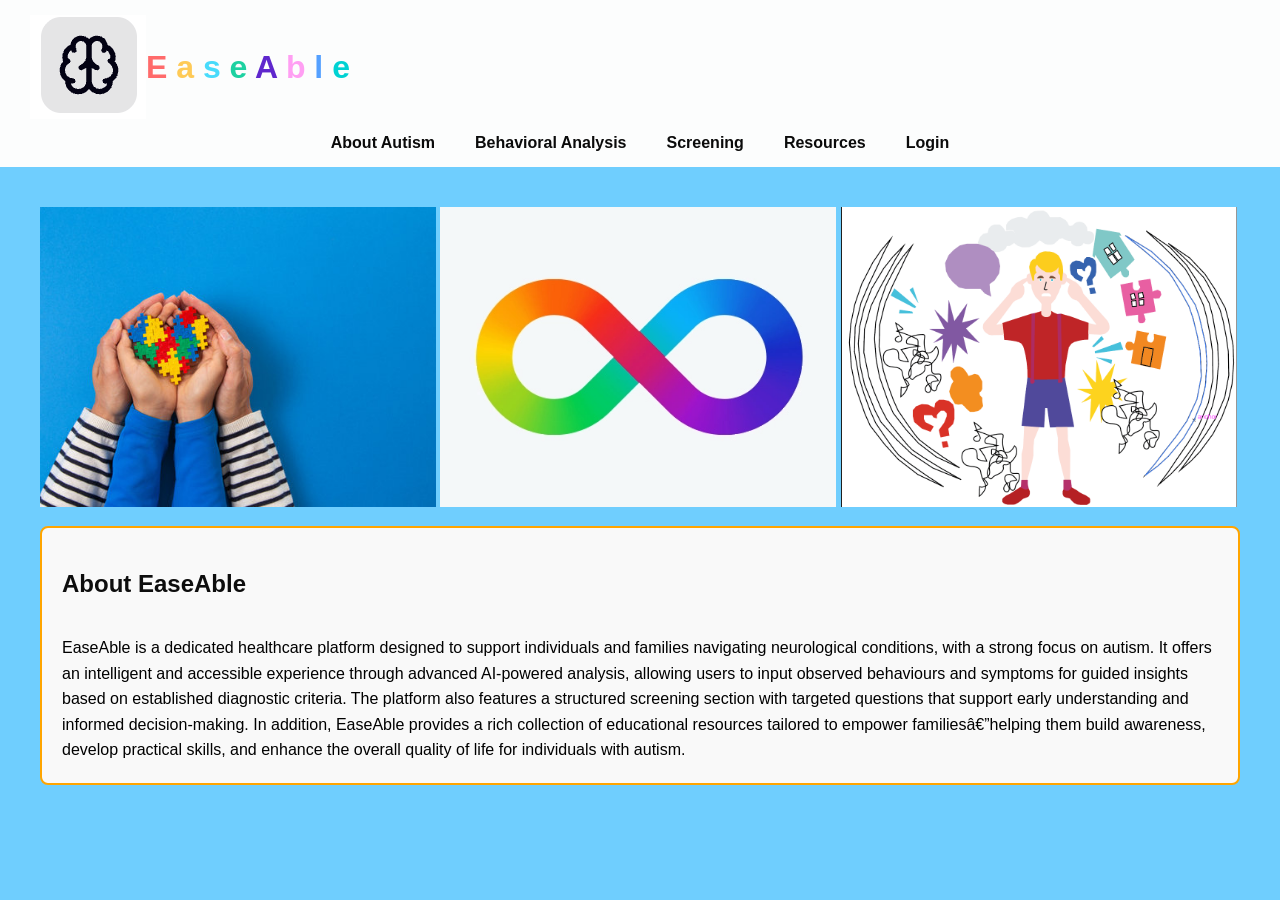
<file: index.html>
<!DOCTYPE html>
<html lang="en">
   <head>
    <meta charset="UFT-8">
    
    <meta http-equiv="X-UA-Compatible" content="IE=edge">
    <meta name="viewport" content="width=device-width, 
    initial-scale=1.0"> 
    <title>EaseAble</title> 
    <link rel="stylesheet" href="style.css"> 
   </head>
<body>
    <header class="header">
     <div class="logo-title">
        <img src="Logo.png" alt="Logo" class="Logo"> 
        <h1 class="logo-text">
    <span>E</span>
    <span>a</span>
    <span>s</span>
    <span>e</span>
    <span>A</span>
    <span>b</span>
    <span>l</span>
    <span>e</span> 
    <!-- Allows each letter to be modified alone-->
</h1>
 </div>
 <nav class="navbar">  <!-- Navbar responsible for the navigation fot the website -->
    <a onclick="showSection ('about')">About Autism</a>
    <a onclick="showSection ('behavior')">Behavioral Analysis</a>
    <a onclick="showSection ('screening')">Screening</a>
    <a onclick="showSection ('resources')">Resources</a>
    <a href="./login.html">Login</a>  <!-- naviagtes to the login page  -->

    <!-- this is my comment -->
</nav>
    </header>
    <Main class="content">
        <section id="about" class="section" style="display: block;">
            <div class="about-images"></div>
            <img src="./autism pic 2.jpeg" alt="Autism illustration" class="about-img">
             <img src="./Autism symbol .webp" alt="Autism illustration" class="about-img">
            <img src="./Screenshot 2026-04-22 at 14.51.48.png" alt="Autism illustration" class="about-img">
            </div>
            <div class="page-box">
            <h2>About EaseAble</h2>
            <P>
                 EaseAble is a dedicated healthcare platform designed to support individuals and families navigating neurological conditions,
                  with a strong focus on autism. It offers an intelligent and accessible experience through advanced AI-powered analysis, 
                  allowing users to input observed behaviours and symptoms for guided insights based on established diagnostic criteria. 
                  The platform also features a structured screening section with targeted questions that support early understanding and informed decision-making.
                   In addition, EaseAble provides a rich collection of educational resources tailored to empower families—helping them build awareness,
                    develop practical skills, and enhance the overall quality of life for individuals with autism.
            </P>
        </div>
        </section>
        <section id="behavior" class="section">
            <h2>Behavioral Analysis</h2>
            <div class="page-box">
                <h3>Describe Observed Behaviors</h3>
                <p>We are here to help you !</p>
                <p>Our Ai system is ready and waiting</p>
                <p>By Highlighting the symptoms or behavioral patterns displayed by the individual 
                    and submitting this description to an advanced model of artficial intelligent systems,
                the data can then be evaulated based on a diagnostic criteria embedded in the system extracted from trusted sources.
            This results with providing the user with an approximate diagnosis.</p>
                <p>Please describe any behaviors or symptoms you have noticed:</p>
            
                <textarea 
                    class="input-box" 
                    placeholder="e.g. avoids eye contact, repetitive movements, delayed speech..."
                ></textarea> <!-- where the user will type the symptoms and behavioral activities -->
             <button class="submit-btn">Submit</button> <!-- Where the user will submit the input -->
        </div>
         </section>
         <section id="screening" class="section">
            <h2>Screening</h2>
            <div class="page-box">
                <h3>Screening questions</h3> <!-- Where the user will get a list of questions  -->
                <p> Below you can find questions that have been gathered from several trusted sources and we have specially curated a set of questions that ensures it covers all aspects of Autism</p>
            <p>Please answer the following:</p>
            <ol>
                <li>Does the child Avoid eye contact ? <button class="submit-btn">yes</button> <button class="submit-btn">No</button></li> 
                <p>-Does the child show a tendency in avoiding to make eye contact when being interacted 
                with such as when being spoken to or during communication</p>
                <li>Are there repetitive movements ? <button class="submit-btn">yes</button> <button class="submit-btn">No</button></li>
                <p>-Does the child usually show repetitive movements such as repeating the same actions 
                    or Hand-flapping</p>
                <li>Are there delayed speech patterns ? <button class="submit-btn">yes</button> <button class="submit-btn">No</button> </li>
                <p>-Whether the child display delayed speech development in comparison to others their age</p>
                <li>Does the child look at you when you call their name ? <button class="submit-btn">yes</button> <button class="submit-btn">No</button></li>
                <p>-Whether the child responds by looking at you when their name is called</p>
                <li>Does the child use simple gestures ? <button class="submit-btn">yes</button> <button class="submit-btn">No</button></li>
                <p>-(e.g. wave goodbye)</p>
                <li>Does the child stare at nothing with no apparent purpose ? <button class="submit-btn">yes</button> <button class="submit-btn">No</button></li>
                <p>-Whether there are times when the child appears to stare blankly and does not interact to what is happening around them</p>
                <li>Does the child follow where you're looking ? <button class="submit-btn">yes</button> <button class="submit-btn">No</button></li>
                <p>-Whether When you look at something, does the child follow the same path and look at the same thing</p>
                <li>Does the child make involuntary face or body movemnts ? <button class="submit-btn">yes</button> <button class="submit-btn">No</button></li>
                <p>-Whether the child makes unintneded body or facial expressions</p>
                <li>Does the child show interest in children at play ? <button class="submit-btn">yes</button> <button class="submit-btn">No</button></li>
                <p>-Whether the child displays signs of interest towards playing with other children</p>
                <li>Does the child prefer to do things the same way over and over again ? <button class="submit-btn">yes</button> <button class="submit-btn">No</button></li>
                <p>-Whether the child shows an interest in doing things repetitively</p>

            </ol>
              <button class="submit-btn">Submit</button>
        </div>
         </section>
         <section id="resources" class="section">
            <h2>Resources</h2> <!-- Where the user get categrois of helpful resources with their links and each section contains sub sections and contains a the resources in a form of a list-->
            <div class="page-box">
                <div class="tabs">
                    <button class="tab-btn active" onclick="openTab('parent')">Parental Guidance</button>
                    <button class="tab-btn" onclick="openTab('therapy')">Therapy Centers</button>
                    <button class="tab-btn" onclick="openTab('community')">Support Communities</button>
                    <button class="tab-btn" onclick="openTab('education')">Educational Resources</button>
                    <button class="tab-btn" onclick="openTab('orgs')">Organizations</button>
                </div>
                <div id="parent" class="tab-content" style="display: block;">
                    <ul>
                        <li>Books and Articles on understanding autism</li>
                        <ul>
                            <li>
                                Understanding autism: insights from mind and brain
                                <br>
                                <p> This article explains autism as a complex neurodevelopmental condition mainly affecting social interaction, communication, and behaviour. 
                                    It emphasises the role of the “social brain,” a network of brain regions responsible for understanding others’ emotions and intentions. Differences in this system help explain core autistic traits. 
                                    The source highlights that autism is highly variable, with no single genetic cause, and diagnosis relies on behavioural observation. 
                                    Advances in neuroscience, including brain imaging, improve understanding of early development and may enable earlier diagnosis and more personalised interventions, as brain systems remain adaptable over time</p>
                                <a href="https://royalsocietypublishing.org/rstb/article-abstract/358/1430/281/20127/Understanding-autism-insights-from-mind-and-brain" target="_blank">
                                    Visit Article
                                </a>
                            </li>
                        
                            <li>
                                Understanding autism
                                <br>
                                <p>This book presents autism as a layered, spectrum condition that varies widely between individuals. 
                                    It explains that autism affects communication, behaviour, and how people perceive the world, but is not a disease—rather a difference in cognitive processing.
                                     The text highlights key features such as social communication differences, sensory sensitivities, and intense interests. It emphasises that no two autistic individuals are the same, challenging stereotypes. 
                                    The book also explores evolving theories, including cognitive and neurological perspectives, and stresses the importance of supportive environments and personalised approaches to understanding and assisting autistic individuals.</p>
                                <a href="https://books.google.co.uk/books?hl=en&lr=&id=XQzIIcu7wxcC&oi=fnd&pg=PP10&dq=Articles+on+understanding+autism+&ots=JNBa7bMjnF&sig=-orELi6mse_aMN-xDH-MUJztokg#v=onepage&q=Articles%20on%20understanding%20autism&f=false" target="_blank">
                                    Visit Book
                                </a>
                            </li>
                        
                            <li>
                                Understanding Autism Parents, Doctors, and the History of a Disorder
                                <br>
                                <p>This book explains autism as a condition whose meaning has evolved over time through interactions between medical professionals, researchers, and families.
                                     It highlights that autism is not only a clinical diagnosis but also shaped by social, cultural, and historical factors.
                                      A key argument is that parents have played a major role in influencing research, treatments, and understanding of autism through advocacy and lived experience.
                                       The text also explores how different theories—psychological, genetic, and biomedical—have shaped perceptions of autism.
                                     Overall, it emphasises that understanding autism requires both scientific knowledge and recognition of human experience </p>
                                <a href="https://www.degruyterbrill.com/document/doi/10.1515/9781400840397/html" target="_blank">
                                    Read Book
                                </a>
                            </li>
                        </ul>


                        <li>Daily parenting strategies</li>
                        <ul>
                            <li>
                                Coping strategies used by parents of children with autism
                                <br>
                                <p> This article examines how parents manage the stress of raising a child with autism. 
                                    It found that most parents demonstrate strong adaptability despite significant emotional and practical challenges.
                                     The most common coping strategies include seeking social support from friends, family, and support groups, as well as using “reframing,” where parents positively reinterpret difficult situations. S
                                     ome parents also rely on passive coping methods, though these are less effective. 
                                     The study highlights the importance of professional guidance and early diagnosis, emphasising that support systems and coping skills are crucial for improving family well-being and resilience.</p>
                                <a href="https://journals.lww.com/jaanp/abstract/2007/05000/coping_strategies_used_by_parents_of_children_with.6.aspx" target="_blank">
                                    Visit Journal
                                </a>
                            </li>
                        
                            <li>
                                Teaching Parents Behavioral Strategies for Autism Spectrum Disorder (ASD): Effects on Stress, Strain, and Competence
                                <br>
                                <p> This article examines factors influencing autism-related behaviours and development, focusing on how individual traits and environmental or social variables interact. 
                                    It highlights that autism is shaped by multiple interconnected elements, including communication abilities, sensory processing, and behavioural patterns. 
                                    The study emphasises that outcomes vary significantly across individuals, reinforcing the spectrum nature of autism. Findings suggest that both internal characteristics (such as cognitive or emotional processes) and external influences (such as parenting or environment) play a role in development. 
                                    Overall, the research supports the need for personalised interventions tailored to each individual’s specific profile and needs.</p>
                                <a href="https://link.springer.com/article/10.1007/s10803-017-3339-2" target="_blank">
                                    Read Article
                                </a>
                            </li>
                        
                            <li>
                                Coping over time: the parents of children with autism                                <br>
                                <p> This article examines how parental coping strategies evolve over an extended period. It highlights that raising a child with autism involves ongoing stress, but parents often adapt and develop more effective coping mechanisms over time. 
                                    Early stages are characterised by higher emotional strain, while later stages show increased acceptance and resilience. Social support, experience, and access to resources play key roles in improving coping outcomes. 
                                    The study emphasises that coping is a dynamic process rather than a fixed response, and long-term adaptation significantly influences family well-being.</p>
                                <a href="https://onlinelibrary.wiley.com/doi/abs/10.1111/j.1365-2788.2006.00933.x" target="_blank">
                                    Read Journal 
                                </a>
                            </li>
                        </ul>


                        <li>Managing routines and behavior</li>
                        <ul>
                            <li>
                                Autism Spectrum Disorders — Diagnosis and Management
                                <br>
                                <p> This article describes autism as a neurodevelopmental condition characterised by impaired social communication and repetitive behaviours.
                                     It explains that autism arises from a complex interaction of genetic, environmental, and neurological factors. Diagnosis involves a comprehensive, step-by-step assessment, including behavioural observation and application of DSM-5 criteria. 
                                     The study highlights the importance of identifying severity levels, language ability, and co-existing conditions. Management focuses mainly on non-pharmacological interventions, particularly behavioural therapies delivered by a multidisciplinary team. 
                                    Although there is no cure, early diagnosis and personalised intervention can significantly improve functioning and quality of life.</p>
                                <a href="https://link.springer.com/article/10.1007/s12098-016-2272-2" target="_blank">
                                    Visit Journal
                                </a>
                            </li>
                        
                            <li>
                                RoutineAid: Externalizing Key Design Elements to Support Daily Routines of Individuals with Autism                                <br>
                                <p> This paper explores how digital tools can help autistic individuals manage daily routines. 
                                    It identifies key challenges such as anxiety from disrupted routines, difficulty planning tasks, and limited support for maintaining balanced habits. The researchers developed a gamified mobile application, RoutineAid, which supports routine management across areas like physical activity, diet, mindfulness, and sleep.
                                     A two-month study showed that features such as micro-planning and interactive feedback improved engagement and routine consistency. 
                                    The study highlights the importance of personalised, structured, and motivating digital interventions for supporting independence in individuals with autism.</p>
                                <a href="https://dl.acm.org/doi/full/10.1145/3544548.3581048" target="_blank">
                                    Read Article
                                </a>
                            </li>
                        
                            <li>
                                Evidence-Based Practices to Reduce Challenging Behaviors of Young Children With Autism                               <br>
                                <p> This article explores the use of positive behavioural strategies to support individuals with developmental or behavioural challenges, including autism. 
                                    It emphasises Positive Behavioral Interventions and Supports (PBIS) as an evidence-based framework designed to improve behaviour through proactive, structured, and supportive approaches. 
                                    The study highlights that such interventions focus on teaching appropriate behaviours rather than punishing negative ones, leading to improved social outcomes and reduced behavioural issues. 
                                    It also notes that successful implementation requires consistency, trained professionals, and collaboration across school, home, and community settings to ensure long-term effectiveness.</p>
                                <a href="https://journals.sagepub.com/doi/full/10.1177/1096250615598816?casa_token=05GRDfXADDUAAAAA%3Aa1VioQ0u92ds7fhTtlcscWCLNpIwefr_-kWPjWHa2pSY53GvGm8_ilamKsL-8wVWcBqOHg-F3cg" target="_blank">
                                    Read Journal 
                                </a>
                            </li>
                        </ul>
                    </ul>
                </div>
                <div id="therapy" class="tab-content">
                    <ul>
                        <li>Speech therapy centers</li>
                        <ul>
                            <li>
                                Online Speech and Language Therapy for Children and Adults
                                <br>
                                <p> This centre provides comprehensive, personalised speech and language therapy services, with a strong focus on accessible online treatment, ongoing support, and tailored care plans.</p>
                                <a href="https://www.thespeechclinic.co.uk/online-speech-therapy.html" target="_blank">
                                    Visit Website
                                </a>
                            </li>
                        
                            <li>
                                London Reselience clinic (Holistic Autism clinic)
                                <br>
                                <p> This clinic provides highly personalised, holistic autism care, aiming to improve overall functioning, quality of life, and long-term wellbeing, especially for individuals whose needs are not fully met by standard healthcare approaches.</p>
                                <a href="https://londonresilienceclinic.com/asd-clinic-lp3-1-281124/?utm_source=google&utm_medium=cpc&utm_campaign=23506893792&utm_term=autism%20clinic&gclid=CjwKCAjwhe3OBhABEiwA6392zNKP9isdVscxrdkL9GIYjS3g5pKjg2EOEX9SoYXAaOhK3wCtduSPhBoC7nEQAvD_BwE&gad_source=1&gad_campaignid=23506893792&gbraid=0AAAAA-Pv6auOfUlIrXJlADLTV3DU2sFzX" target="_blank">
                                    Visit Website 
                                </a>
                            </li>
                        
                            <li>
                                Association of Speech and Language Therapists in Independent Practice                               <br>
                                <p> This online association acts as a trusted gateway to private speech and language therapy, making it easier and faster to find qualified, specialised support tailored to individual needs.</p>
                                <a href="https://asltip.com/find-a-speech-therapist/" target="_blank">
                                    Visit Website
                                </a>
                            </li>
                        </ul>

                        <li>Behavioral therapy clinics</li>
                            <ul>
                                <li>
                                    Spectrumc Assessments
                                    <br>
                                    <p> Spectrum Assessments provides professional, structured autism diagnosis services, helping individuals gain clarity, access support, and receive tailored recommendations for their needs.</p>
                                    <a href="https://www.spectrumassessments.co.uk/?gad_source=1&gad_campaignid=20624639516&gbraid=0AAAAAqVJkPSBYl4UuwNopyFYVL0BaJx1g&gclid=Cj0KCQjwqPLOBhCiARIsAKRMPZrhbIHyAuXZ_IyfU3ASZAv9StGhqPlJQBEX6EMMRUCfLwmR6158X-4aApsxEALw_wcB" target="_blank">
                                        Visit Website
                                    </a>
                                </li>
                            
                                <li>
                                    Lycali (Therapies & Assessment)
                                    <br>
                                    <p> Lycali provides fast, personalised, and multidisciplinary neurodevelopmental services, combining diagnosis, therapy, and ongoing support to help individuals and families better understand and manage conditions like autism and ADHD.</p>
                                    <a href="https://www.lycali.co.uk/?gad_source=1&gad_campaignid=20495997013&gbraid=0AAAAAqJM6MP-zih6exkVGcxbzL7LqrwDY&gclid=Cj0KCQjwqPLOBhCiARIsAKRMPZr4X0K09b6ganUT6532Fzw21SZ-Tyk33Oz7CUYwcj16gw1QOGaJ2MkaAingEALw_wcB" target="_blank">
                                        Visit Website 
                                    </a>
                                </li>
                            
                                <li>
                                    The Autism Clinic                              <br>
                                    <p> This Clinic provides accessible, personalised autism and ADHD assessment services, with a strong emphasis on neurodiversity-affirming care, flexible access, and ongoing support after diagnosis.</p>
                                    <a href="https://theautismclinic.co.uk/?gad_source=1&gad_campaignid=19645825400&gbraid=0AAAAAoT4dPy1I_w5GTvjBX2a9JCi3xdff&gclid=Cj0KCQjwqPLOBhCiARIsAKRMPZrCCKMu2ZVkLKP2uDtgckNPoucH9tQC0tSneH3n5dSopxFBZAiv3YcaAg0KEALw_wcB" target="_blank">
                                        Visit Website
                                    </a>
                                </li>
                            </ul>
                        <li>Occupational therapy services</li>
                        <ul>
                            <li>
                                Family Practice Group
                                <br>
                                <p> Family Practice Group provides fast, professional autism assessments and psychological services, combining diagnosis, therapy, and legal/educational support, making it a comprehensive alternative to traditional healthcare pathways.</p>
                                <a href="https://www.familypracticegroup.co.uk/?gad_source=1&gad_campaignid=21757448148&gbraid=0AAAAADtWdG62cZnJ7T9x8uthjX3BFOf8T&gclid=Cj0KCQjwqPLOBhCiARIsAKRMPZp8cEOVdjoNELHxLo0BdBZuS38WTWeiCMCxjho5DuNDsyagmMvhdmAaAl8aEALw_wcB" target="_blank">
                                    Visit Website
                                </a>
                            </li>
                        
                            <li>
                                Swiss Medica 
                                <br>
                                <p> Swiss Medica provides innovative, medically focused autism therapies, combining stem cell treatment with supportive interventions. It aims to improve symptoms and quality of life, but its methods are alternative and still under scientific evaluation, making it different from standard evidence-based care. </p>
                                <a href="https://swissmedica.org/innovative-therapies/asd4?utm_source=google&utm_medium=cpc&utm_campaign=Search-Autism-UK-V3&utm_content=c_23626835509%7Cadg_196362034040%7Cad_799169763569&utm_term=therapy%20for%20autism&gad_source=1&gad_campaignid=23626835509&gbraid=0AAAAAClT8fM3PSInU5O_98V78oL2DE01-&gclid=Cj0KCQjwqPLOBhCiARIsAKRMPZrrFDD-dGjhFvifJuQGTYo1cSPUqFL0oXPiJGmye1LsaSGjav8pW5AaAkusEALw_wcB" target="_blank">
                                    Visit Website 
                                </a>
                            </li>
                        
                            <li>
                                Scope                             <br>
                                <p> Scope provides practical guidance on accessing home adaptations, with OT assessments acting as a key step in identifying needs and recommending changes that improve safety, accessibility, and independence. </p>
                                <a href="https://www.scope.org.uk/advice-and-support/home-adaptations-occupational-therapist-assessments?gad_source=1&gad_campaignid=20292776798&gbraid=0AAAAADrhH8E0gIy4f6enprCYJV3w4Lm8u&gclid=Cj0KCQjwqPLOBhCiARIsAKRMPZraMUstkqL-ChIJ3h2r6CP48K6vDuL565614UN3JpOsvDfFQ7RgJXEaAkhGEALw_wcB" target="_blank">
                                    Visit Website
                                </a>
                            </li>
                        </ul>
                    </ul>
                </div>
                <div id="community" class="tab-content">
                    <ul>
                        <li>Online parent forums</li>
                        <ul>
                            <li>
                                National Autistic Society 
                                <br>
                                <p> This platform offers a free, accessible peer-support network, helping autistic individuals and their families feel less isolated, more informed, and better supported through shared experiences.</p>
                                <a href="https://www.autism.org.uk/what-we-do/community" target="_blank">
                                    Visit Website
                                </a>
                            </li>
                        
                            <li>
                                Ambitous about Autism 
                                <br>
                                <p> This platform provides peer support combined with reliable information and expert-led resources, making it a valuable tool for parents navigating autism. It complements clinical services by addressing emotional support, shared experience, and ongoing guidance.</p>
                                <a href="https://www.ambitiousaboutautism.org.uk/what-we-do/services/i-am-a-parent-carer/parent-carer-online-community" target="_blank">
                                    Visit Website 
                                </a>
                            </li>
                        
                            <li>
                                Association for Autism and Neurodiversity                          <br>
                                <p> AANE’s discussion forums provide structured peer support communities, helping parents and partners gain practical advice, emotional reassurance, and shared understanding, complementing formal clinical services.</p>
                                <a href="https://aane.org/services-programs/group-services/discussion-forums-parents-partners/" target="_blank">
                                    Visit Website
                                </a>
                            </li>
                        </ul>
                        <li>Local support groups</li>
                        <ul>
                            <li>
                                NHS
                                <br>
                                <p> The NHS provides a holistic support framework, highlighting that autism support involves medical services, community resources, education systems, and peer networks working together rather than relying on one single service.</p>
                                <a href="https://www.nhs.uk/conditions/autism/support/" target="_blank">
                                    Visit Website
                                </a>
                            </li>
                        
                            <li>
                                Autism Central 
                                <br>
                                <p> Autism Central provides a comprehensive, NHS-backed support platform that combines education, peer support, and practical guidance, helping families better understand autism and navigate services more confidently.</p>
                                <a href="https://www.autismcentral.nhs.uk" target="_blank">
                                    Visit Website 
                                </a>
                            </li>
                        
                            <li>
                                Well Child                          <br>
                                <p> This site acts as a central directory of autism support resources, helping families quickly access reliable organisations, peer networks, and practical guidance. It complements clinical services by focusing on ongoing support, community connection, and day-to-day living needs.</p>
                                <a href="https://www.wellchild.org.uk/get-support/information-hub/organisations-and-resources-for-families-with-an-autistic-child/" target="_blank">
                                    Visit Website
                                </a>
                            </li>
                        </ul>
                        <li>Peer-to-peer communities</li><ul>
                            <li>
                                AutAngel 
                                <br>
                                <p> AutAngel provides a peer-led, community-based support network, focusing on connection, belonging, and lived experience rather than clinical treatment. 
                                    It complements formal healthcare services by addressing social support, identity, and community inclusion.</p>
                                <a href="https://www.autangel.org.uk/community/" target="_blank">
                                    Visit Website
                                </a>
                            </li>
                        
                            <li>
                                Kaboose APP 
                                <br>
                                <p> Kaboose is a digital peer-support and social connection platform, helping autistic and neurodivergent individuals build friendships, gain knowledge, and improve wellbeing. 
                                    It complements clinical services by focusing on community, identity, and everyday life support rather than diagnosis or treatment.</p>
                                <a href="https://www.kaboose.app" target="_blank">
                                    Visit App
                                </a>
                            </li>
                        
                            <li>
                                HeyPeers                               <br>
                                <p> HeyPeers provides a flexible, digital peer-support environment, combining group discussions, coaching, and community interaction. 
                                    It is especially useful for reducing isolation and increasing access to support, but works best alongside professional healthcare rather than replacing it.</p>
                                <a href="https://www.heypeers.com" target="_blank">
                                    Visit Website
                                </a>
                            </li>
                        </ul>
                    </ul>
                </div>
                <div id="education" class="tab-content">
                    <ul>
                        <li>Autism learning materials</li>
                        <ul>
                            <li>
                                Parents Resources for Facilitating the Activities of Children with Autism at Home
                                <br>
                                <p> This source emphasises the crucial role of parents as primary supporters in a child’s development. 
                                    It argues that active parental involvement helps children engage in activities and develop skills beyond their independent abilities. 
                                    Drawing on concepts like Lev Vygotsky’s zone of proximal development, the chapter highlights how guided interaction (“scaffolding”) supports learning and development.
                                     Evidence from intervention studies shows that joint engagement between parent and child can lead to long-term improvements. 
                                     Overall, the chapter stresses that structured, supportive parent–child interaction is essential for enhancing developmental outcomes in autism. 
</p>
                                <a href="https://link.springer.com/chapter/10.1057/9781137428318_25" target="_blank">
                                    Visit Link 
                                </a>
                            </li>
                        
                            <li>
                                Ambitous about Autism (Parent tool-kit)
                                <br>
                                <p> This Parent Toolkit is a comprehensive, easy-to-use resource that gives families practical advice, structured guidance, and useful tools, helping them feel more confident in supporting their child through the early stages of their autism journey.</p>
                                <a href="https://www.ambitiousaboutautism.org.uk/what-we-do/services/i-am-a-parent-carer/parent-toolkit" target="_blank">
                                    Visit Website 
                                </a>
                            </li>
                        
                            <li>
                                Child Mind Institute                              <br>
                                <p> This guide provides a comprehensive overview of autism as a neurodevelopmental spectrum condition affecting social communication and behaviour. 
                                    It explains that autism varies widely in symptoms, making diagnosis complex and sometimes delayed.
                                 The guide outlines key characteristics such as sensory sensitivities, repetitive behaviours, and communication differences.
                                    It also highlights the importance of early diagnosis and evidence-based interventions, including behavioural, speech, and occupational therapies.
                                     Additionally, it offers practical guidance for parents on managing daily challenges and supporting their child’s development, emphasising personalised care and ongoing support. 
</p>
                                <a href="https://childmind.org/guide/parents-guide-to-autism/" target="_blank">
                                    Visit Website
                                </a>
                            </li>
                        </ul>
                        <li>Child development guides</li>
                        <ul>
                            <li>
                                Healthier together (NHS)
                                <br>
                                <p> The NHS Healthier Together autism page explains autism as a lifelong neurodevelopmental condition affecting how a child understands and interacts with others. 
                                    It highlights that early signs may appear in preschool years, including delayed speech, reduced eye contact, limited social interaction, and repetitive behaviours.
                                     The resource emphasises that autism varies widely between children, with each child having unique strengths and needs. It encourages parents to observe behaviours across different settings and seek professional advice if concerned.
                                     Overall, the page focuses on early recognition, reassurance, and guiding families toward appropriate support and services.</p>
                                <a href="https://www.healthiertogether.nhs.uk/child-under-5-years/autism" target="_blank">
                                    Visit Website
                                </a>
                            </li>
                        
                            <li>
                                Neuro Divergence Wales 
                                <br>
                                <p> This guide provides practical guidance for professionals working with young autistic children. 
                                    It explains that autism affects social communication, interaction, imagination, and preference for routines, which influence how children engage with their environment. 
                                     The guide emphasises the importance of early identification and structured support, including adapting environments, using visual aids, and maintaining predictable routines. 
                                     It promotes a child-centred and inclusive approach, encouraging collaboration with families and focusing on strengths as well as needs. 
                                     Overall, it highlights that supportive, well-informed early years settings can significantly improve developmental outcomes.
</p>
                                <a href="https://neurodivergencewales.org/wp-content/uploads/2020/08/A-Guide-for-Early-Years-Settings_Eng.pdf" target="_blank">
                                    Visit Website 
                                </a>
                            </li>
                        
                            <li>
                                NeuroInclusive Education Network                            <br>
                                <p> This guide provides practical strategies for supporting autistic children in early years settings, focusing on inclusion, structure, and personalised support to improve development and learning outcomes.
</p>
                                <a href="https://www.nen.org.uk/resources" target="_blank">
                                    Visit Website
                                </a>
                            </li>
                        </ul>
                        <li>Interactive learning tools</li>
                        <ul>
                            <li>
                                Autism Parenting Magazine 
                                <br>
                                <p> This article explains that digital tools can significantly support children with special needs, including autism, by improving communication, learning, and daily functioning. 
                                    It highlights tools such as apps, visual aids, and assistive technologies that help children express themselves, develop social skills, and engage in structured learning.
                                     Digital platforms are particularly effective because they provide predictable, interactive, and visually engaging environments, which many autistic children respond well to. 
                                     However, the article also notes the importance of balanced and supervised use, as excessive screen time may lead to negative effects. Overall, digital tools are presented as valuable supplements to traditional therapies. 
</p>
                                <a href="https://www.autismparentingmagazine.com/digital-tools-can-help-special-needs-child/?srsltid=AfmBOoqm5fBN_3QCXz_Z6W_uyZWgv9z3Ksz7VQ7J-UWs6MjL5rZHUzCI" target="_blank">
                                    Visit Magazine 
                                </a>
                            </li>
                        
                            <li>
                                Autism Speaks 
                                <br>
                                <p> This page acts as a central hub of virtual, interactive resources, helping parents and carers easily find engaging, educational, and sensory-friendly activities that support children’s development and wellbeing at home.</p>
                                <a href="https://www.autismspeaks.org/virtual-activities-kids-autism" target="_blank">
                                    Visit Website 
                                </a>
                            </li>
                        
                            <li>
                                Resources for Autism                           <br>
                                <p>This page acts as a structured hub of diverse, home-based activities, helping families support autistic children through routine, creativity, learning, and sensory engagement.
                                     It is especially useful for creating balanced daily routines and promoting development in an accessible way.
</p>
                                <a href="https://www.resourcesforautism.org.uk/about-autism/autism-resources/activities-resources/" target="_blank">
                                    Visit Website
                                </a>
                            </li>
                        </ul>
                    </ul>
                </div>
            
                <div id="orgs" class="tab-content">
                    <ul>
                        <li>Autism support organizations</li>
                        <ul>
                            <li>
                                Bristol Autism Support 
                                <br>
                                <p> Bristol Autism Support is a community-led support service, focusing on peer support, practical advice, and connection, rather than clinical treatment.
                                     It plays a key role in helping families feel supported, informed, and less isolated alongside formal healthcare services.
</p>
                                <a href="https://www.bristolautismsupport.org" target="_blank">
                                    Visit Website
                                </a>
                            </li>
                        
                            <li>
                                Autism Alliance 
                                <br>
                                <p> Autism Alliance UK acts as a national coordinating body, working behind the scenes to improve autism services, influence policy, and strengthen support systems. 
                                    Unlike clinics or apps, it focuses on large-scale impact and systemic change rather than direct care.
</p>
                                <a href="https://www.autism-alliance.org.uk" target="_blank">
                                    Visit Website 
                                </a>
                            </li>
                        
                            <li>
                              Child Autism                             <br>
                              <p> Child Autism UK provides specialist, evidence-based support combining advice, training, and behavioural intervention programmes. 
                                It plays a key role in helping families navigate diagnosis, access services, and support their child’s development, especially through early intervention.</p>
                                <a href="https://www.childautism.org.uk" target="_blank">
                                    Visit Website
                                </a>
                            </li>
                        </ul>
                        <li>Non-profit initiatives</li>
                        <ul>
                            <li>
                                Autism Intiatives 
                                <br>
                                <p> Autism Initiatives provides comprehensive, lifelong support services, combining education, care, community support, and skill development.
                                     It stands out for its holistic, person-centred approach, helping autistic individuals live more independently and actively within their communities.</p>
                                <a href="https://autisminitiatives.org" target="_blank">
                                    Visit Website
                                </a>
                            </li>
                        
                            <li>
                                Autism Action 
                                <br>
                                <p> Autism Action is a policy-driven and research-based organisation that focuses on systemic change at a national level. Unlike clinics or support groups, it works to improve society, services, and policies, helping create long-term improvements in the lives of autistic people.</p>
                                <a href="https://autismaction.org.uk" target="_blank">
                                    Visit Website 
                                </a>
                            </li>
                        
                            <li>
                                Beyond Autism                              <br>
                                <p> BeyondAutism provides comprehensive, education-focused support across the lifespan, combining specialist teaching, family support, and professional training. 
                                    It stands out for its focus on long-term development, independence, and inclusive education systems.</p>
                                <a href="https://www.beyondautism.org.uk" target="_blank">
                                    Visit Website
                                </a>
                            </li>
                        </ul>
                        <li>Global awareness programs</li>
                        <ul>
                            <li>
                                Global Autism Project
                                <br>
                                <p> The Global Autism Project focuses on global, long-term improvement of autism services, particularly in areas with limited resources. 
                                    Rather than direct clinical care, it works to train professionals, empower communities, and build sustainable systems of support worldwide.
</p>
                                <a href="https://www.globalautismproject.org" target="_blank">
                                    Visit Website
                                </a>
                            </li>
                        
                            <li>
                                Autism Europe 
                                <br>
                                <p> Autism-Europe is a large-scale advocacy organisation, working to improve autism support across Europe by influencing policy, raising awareness, and connecting organisations. 
                                    Unlike local services or clinics, it focuses on system-wide change and rights at an international level.
</p>
                                <a href="https://www.autismeurope.org" target="_blank">
                                    Visit Website 
                                </a>
                            </li>
                        
                            <li>
                                  Autism Speaks                            <br>
                                  <p> Autism Speaks is a major global organisation combining research, advocacy, and practical support.
                                     It plays a key role in raising awareness and improving services, though it operates at a large-scale, system level rather than providing direct day-to-day care.
</p>
                                <a href="https://www.autismspeaks.org" target="_blank">
                                    Visit Website
                                </a>
                            </li>
                        </ul>
                    </ul>
                </div>            
 </div>
         </section>      
    </Main>
    <script src="script.js"></script> <!-- connects to the java script file  -->
    </body>
    </html>
</file>
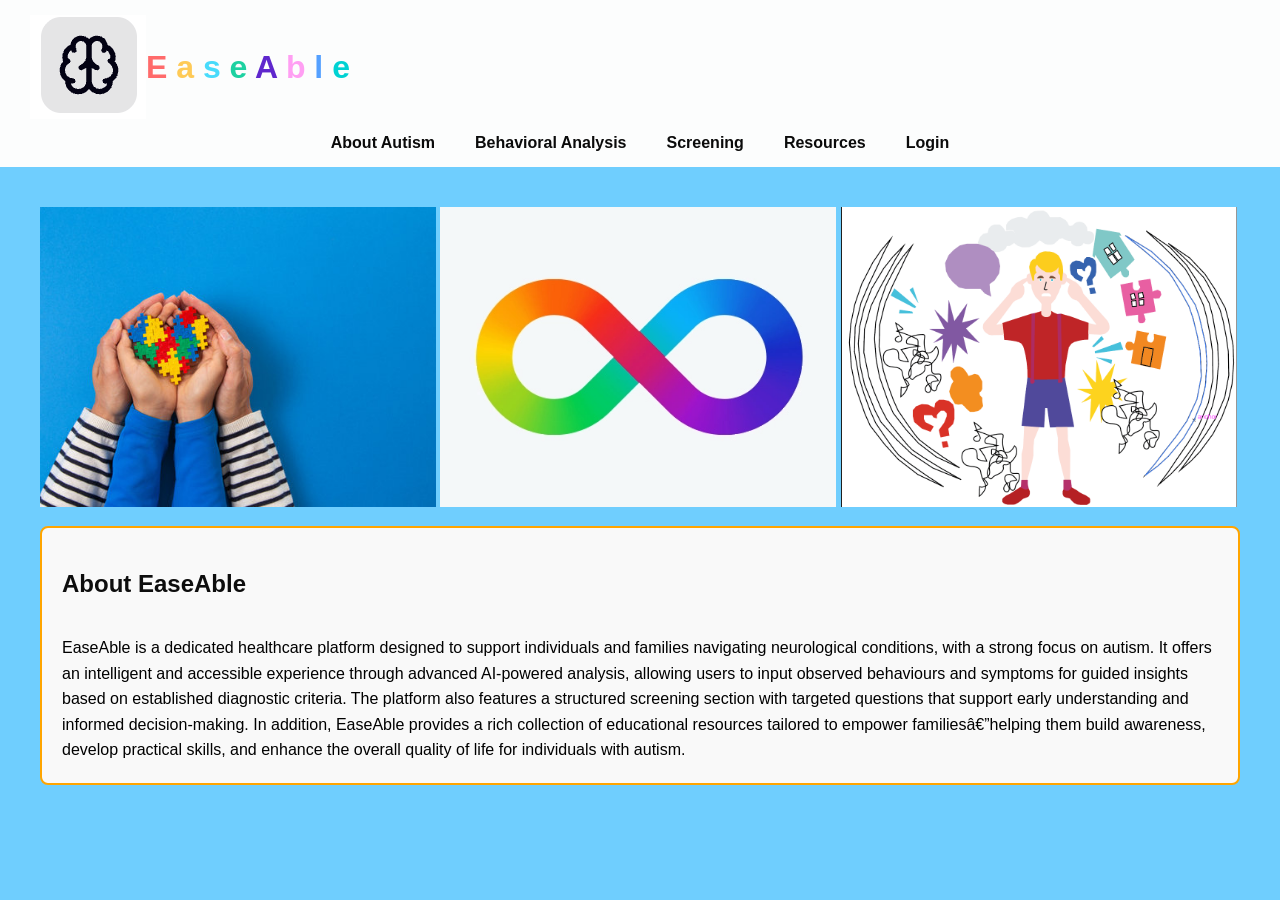
<file: CCTP/index.html>
<!DOCTYPE html>
<html lang="en">
   <head>
    <meta charset="UFT-8">
    
    <meta http-equiv="X-UA-Compatible" content="IE=edge">
    <meta name="viewport" content="width=device-width, 
    initial-scale=1.0">
    <title>EaseAble</title>
    <link rel="stylesheet" href="style.css">
   </head>
<body>
    <header class="header">
     <div class="logo-title">
        <img src="Logo.png" alt="Logo" class="Logo">
        <h1 class="logo-text">
    <span>E</span>
    <span>a</span>
    <span>s</span>
    <span>e</span>
    <span>A</span>
    <span>b</span>
    <span>l</span>
    <span>e</span>
</h1>
 </div>
 <nav class="navbar">
    <a onclick="showSection ('about')">About Autism</a>
    <a onclick="showSection ('behavior')">Behavioral Analysis</a>
    <a onclick="showSection ('screening')">Screening</a>
    <a onclick="showSection ('resources')">Resources</a>
    <a href="./login.html">Login</a>
</nav>
    </header>
    <Main class="content">
        <section id="about" class="section" style="display: block;">
            <div class="about-images"></div>
            <img src="./autism pic 2.jpeg" alt="Autism illustration" class="about-img">
             <img src="./Autism symbol .webp" alt="Autism illustration" class="about-img">
            <img src="./Screenshot 2026-04-22 at 14.51.48.png" alt="Autism illustration" class="about-img">
            </div>
            <div class="page-box">
            <h2>About EaseAble</h2>
            <P>
                 EaseAble is a dedicated healthcare platform designed to support individuals and families navigating neurological conditions,
                  with a strong focus on autism. It offers an intelligent and accessible experience through advanced AI-powered analysis, 
                  allowing users to input observed behaviours and symptoms for guided insights based on established diagnostic criteria. 
                  The platform also features a structured screening section with targeted questions that support early understanding and informed decision-making.
                   In addition, EaseAble provides a rich collection of educational resources tailored to empower families—helping them build awareness,
                    develop practical skills, and enhance the overall quality of life for individuals with autism.
            </P>
        </div>
        </section>
        <section id="behavior" class="section">
            <h2>Behavioral Analysis</h2>
            <div class="page-box">
                <h3>Describe Observed Behaviors</h3>
                <p>By Highlighting the symptoms or behavioral patterns displayed by the individual 
                    and submitting this description to an advanced model of artficial intelligent systems,
                the data can then be evaulated based on a diagnostic criteria embedded in the system extracted from trusted sources.
            This results with providing the user with an approximate diagnosis.</p>
                <p>Please describe any behaviors or symptoms you have noticed:</p>
            
                <textarea 
                    class="input-box" 
                    placeholder="e.g. avoids eye contact, repetitive movements, delayed speech..."
                ></textarea>
             <button class="submit-btn">Submit</button>
        </div>
         </section>
         <section id="screening" class="section">
            <h2>Screening</h2>
            <div class="page-box">
                <h3>Screening questions</h3>
            <p>Please answer the following:</p>
            <ol>
                <li>Does the child Avoid eye contact ?</li>
                <p>-Does the child show a tendency in avoiding to make eye contact when being interacted 
                with such as when being spoken to or during communication</p>
                <li>Are there repetitive movements ?</li>
                <p>-Does the child usually show repetitive movements such as repeating the same actions 
                    or Hand-flapping</p>
                <li>Are there delayed speech patterns ?</li>
                <p>-Whether the child display delayed speech development in comparison to others their age</p>
                <li>Does the child look at you when you call their name ?</li>
                <p>-Whether the child responds by looking at you when their name is called</p>
                <li>Does the child use simple gestures ?</li>
                <p>-(e.g. wave goodbye)</p>
                <li>Does the child stare at nothing with no apparent purpose ?</li>
                <p>-Whether there are times when the child appears to stare blankly and does not interact to what is happening around them</p>
                <li>Does the child follow where you're looking ?</li>
                <p>-Whether When you look at something, does the child follow the same path and look at the same thing</p>
                <li>Does the child make involuntary face or body movemnts ?</li>
                <p>-Whether the child makes unintneded body or facial expressions</p>
                <li>Does the child show interest in children at play ?</li>
                <p>-Whether the child displays signs of interest towards playing with other children</p>
                <li>Does the child prefer to do things the same way over and over again ?</li>
                <p>-Whether the child shows an interest in doing things repetitively</p>

            </ol>
              <button class="submit-btn">Submit</button>
        </div>
         </section>
         <section id="resources" class="section">
            <h2>Resources</h2>
            <div class="page-box">
                <div class="tabs">
                    <button class="tab-btn active" onclick="openTab('parent')">Parental Guidance</button>
                    <button class="tab-btn" onclick="openTab('therapy')">Therapy Centers</button>
                    <button class="tab-btn" onclick="openTab('community')">Support Communities</button>
                    <button class="tab-btn" onclick="openTab('education')">Educational Resources</button>
                    <button class="tab-btn" onclick="openTab('orgs')">Organizations</button>
                </div>
                <div id="parent" class="tab-content" style="display: block;">
                    <ul>
                        <li>Books and Articles on understanding autism</li>
                        <ul>
                            <li>
                                Understanding autism: insights from mind and brain
                                <br>
                                <a href="https://royalsocietypublishing.org/rstb/article-abstract/358/1430/281/20127/Understanding-autism-insights-from-mind-and-brain" target="_blank">
                                    Visit Article
                                </a>
                            </li>
                        
                            <li>
                                Understanding autism
                                <br>
                                <a href="https://books.google.co.uk/books?hl=en&lr=&id=XQzIIcu7wxcC&oi=fnd&pg=PP10&dq=Articles+on+understanding+autism+&ots=JNBa7bMjnF&sig=-orELi6mse_aMN-xDH-MUJztokg#v=onepage&q=Articles%20on%20understanding%20autism&f=false" target="_blank">
                                    Visit Book
                                </a>
                            </li>
                        
                            <li>
                                Understanding Autism Parents, Doctors, and the History of a Disorder
                                <br>
                                <a href="https://www.degruyterbrill.com/document/doi/10.1515/9781400840397/html" target="_blank">
                                    Read Book
                                </a>
                            </li>
                        </ul>


                        <li>Daily parenting strategies</li>
                        <ul>
                            <li>
                                Coping strategies used by parents of children with autism
                                <br>
                                <a href="https://journals.lww.com/jaanp/abstract/2007/05000/coping_strategies_used_by_parents_of_children_with.6.aspx" target="_blank">
                                    Visit Journal
                                </a>
                            </li>
                        
                            <li>
                                Teaching Parents Behavioral Strategies for Autism Spectrum Disorder (ASD): Effects on Stress, Strain, and Competence
                                <br>
                                <a href="https://link.springer.com/article/10.1007/s10803-017-3339-2" target="_blank">
                                    Read Article
                                </a>
                            </li>
                        
                            <li>
                                Coping over time: the parents of children with autism                                <br>
                                <a href="https://onlinelibrary.wiley.com/doi/abs/10.1111/j.1365-2788.2006.00933.x" target="_blank">
                                    Read Journal 
                                </a>
                            </li>
                        </ul>


                        <li>Managing routines and behavior</li>
                        <ul>
                            <li>
                                Autism Spectrum Disorders — Diagnosis and Management
                                <br>
                                <a href="https://link.springer.com/article/10.1007/s12098-016-2272-2" target="_blank">
                                    Visit Journal
                                </a>
                            </li>
                        
                            <li>
                                RoutineAid: Externalizing Key Design Elements to Support Daily Routines of Individuals with Autism                                <br>
                                <a href="https://dl.acm.org/doi/full/10.1145/3544548.3581048" target="_blank">
                                    Read Article
                                </a>
                            </li>
                        
                            <li>
                                Evidence-Based Practices to Reduce Challenging Behaviors of Young Children With Autism                               <br>
                                <a href="https://journals.sagepub.com/doi/full/10.1177/1096250615598816?casa_token=05GRDfXADDUAAAAA%3Aa1VioQ0u92ds7fhTtlcscWCLNpIwefr_-kWPjWHa2pSY53GvGm8_ilamKsL-8wVWcBqOHg-F3cg" target="_blank">
                                    Read Journal 
                                </a>
                            </li>
                        </ul>
                    </ul>
                </div>
                <div id="therapy" class="tab-content">
                    <ul>
                        <li>Speech therapy centers</li>
                        <ul>
                            <li>
                                Online Speech and Language Therapy for Children and Adults
                                <br>
                                <a href="https://www.thespeechclinic.co.uk/online-speech-therapy.html" target="_blank">
                                    Visit Website
                                </a>
                            </li>
                        
                            <li>
                                London Reselience clinic (Holistic Autism clinic)
                                <br>
                                <a href="https://londonresilienceclinic.com/asd-clinic-lp3-1-281124/?utm_source=google&utm_medium=cpc&utm_campaign=23506893792&utm_term=autism%20clinic&gclid=CjwKCAjwhe3OBhABEiwA6392zNKP9isdVscxrdkL9GIYjS3g5pKjg2EOEX9SoYXAaOhK3wCtduSPhBoC7nEQAvD_BwE&gad_source=1&gad_campaignid=23506893792&gbraid=0AAAAA-Pv6auOfUlIrXJlADLTV3DU2sFzX" target="_blank">
                                    Visit Website 
                                </a>
                            </li>
                        
                            <li>
                                Association of Speech and Language Therapists in Independent Practice                               <br>
                                <a href="https://asltip.com/find-a-speech-therapist/" target="_blank">
                                    Visit Website
                                </a>
                            </li>
                        </ul>

                        <li>Behavioral therapy clinics</li>
                            <ul>
                                <li>
                                    Spectrumc Assessments
                                    <br>
                                    <a href="https://www.spectrumassessments.co.uk/?gad_source=1&gad_campaignid=20624639516&gbraid=0AAAAAqVJkPSBYl4UuwNopyFYVL0BaJx1g&gclid=Cj0KCQjwqPLOBhCiARIsAKRMPZrhbIHyAuXZ_IyfU3ASZAv9StGhqPlJQBEX6EMMRUCfLwmR6158X-4aApsxEALw_wcB" target="_blank">
                                        Visit Website
                                    </a>
                                </li>
                            
                                <li>
                                    Lycali (Therapies & Assessment)
                                    <br>
                                    <a href="https://www.lycali.co.uk/?gad_source=1&gad_campaignid=20495997013&gbraid=0AAAAAqJM6MP-zih6exkVGcxbzL7LqrwDY&gclid=Cj0KCQjwqPLOBhCiARIsAKRMPZr4X0K09b6ganUT6532Fzw21SZ-Tyk33Oz7CUYwcj16gw1QOGaJ2MkaAingEALw_wcB" target="_blank">
                                        Visit Website 
                                    </a>
                                </li>
                            
                                <li>
                                    The Autism Clinic                              <br>
                                    <a href="https://theautismclinic.co.uk/?gad_source=1&gad_campaignid=19645825400&gbraid=0AAAAAoT4dPy1I_w5GTvjBX2a9JCi3xdff&gclid=Cj0KCQjwqPLOBhCiARIsAKRMPZrCCKMu2ZVkLKP2uDtgckNPoucH9tQC0tSneH3n5dSopxFBZAiv3YcaAg0KEALw_wcB" target="_blank">
                                        Visit Website
                                    </a>
                                </li>
                            </ul>
                        <li>Occupational therapy services</li>
                        <ul>
                            <li>
                                Family Practice Group
                                <br>
                                <a href="https://www.familypracticegroup.co.uk/?gad_source=1&gad_campaignid=21757448148&gbraid=0AAAAADtWdG62cZnJ7T9x8uthjX3BFOf8T&gclid=Cj0KCQjwqPLOBhCiARIsAKRMPZp8cEOVdjoNELHxLo0BdBZuS38WTWeiCMCxjho5DuNDsyagmMvhdmAaAl8aEALw_wcB" target="_blank">
                                    Visit Website
                                </a>
                            </li>
                        
                            <li>
                                Swiss Medica 
                                <br>
                                <a href="https://swissmedica.org/innovative-therapies/asd4?utm_source=google&utm_medium=cpc&utm_campaign=Search-Autism-UK-V3&utm_content=c_23626835509%7Cadg_196362034040%7Cad_799169763569&utm_term=therapy%20for%20autism&gad_source=1&gad_campaignid=23626835509&gbraid=0AAAAAClT8fM3PSInU5O_98V78oL2DE01-&gclid=Cj0KCQjwqPLOBhCiARIsAKRMPZrrFDD-dGjhFvifJuQGTYo1cSPUqFL0oXPiJGmye1LsaSGjav8pW5AaAkusEALw_wcB" target="_blank">
                                    Visit Website 
                                </a>
                            </li>
                        
                            <li>
                                Scope                             <br>
                                <a href="https://www.scope.org.uk/advice-and-support/home-adaptations-occupational-therapist-assessments?gad_source=1&gad_campaignid=20292776798&gbraid=0AAAAADrhH8E0gIy4f6enprCYJV3w4Lm8u&gclid=Cj0KCQjwqPLOBhCiARIsAKRMPZraMUstkqL-ChIJ3h2r6CP48K6vDuL565614UN3JpOsvDfFQ7RgJXEaAkhGEALw_wcB" target="_blank">
                                    Visit Website
                                </a>
                            </li>
                        </ul>
                    </ul>
                </div>
                <div id="community" class="tab-content">
                    <ul>
                        <li>Online parent forums</li>
                        <ul>
                            <li>
                                National Autistic Society 
                                <br>
                                <a href="https://www.autism.org.uk/what-we-do/community" target="_blank">
                                    Visit Website
                                </a>
                            </li>
                        
                            <li>
                                Ambitous about Autism 
                                <br>
                                <a href="https://www.ambitiousaboutautism.org.uk/what-we-do/services/i-am-a-parent-carer/parent-carer-online-community" target="_blank">
                                    Visit Website 
                                </a>
                            </li>
                        
                            <li>
                                Association for Autism and Neurodiversity                          <br>
                                <a href="https://aane.org/services-programs/group-services/discussion-forums-parents-partners/" target="_blank">
                                    Visit Website
                                </a>
                            </li>
                        </ul>
                        <li>Local support groups</li>
                        <ul>
                            <li>
                                NHS
                                <br>
                                <a href="https://www.nhs.uk/conditions/autism/support/" target="_blank">
                                    Visit Website
                                </a>
                            </li>
                        
                            <li>
                                Autism Central 
                                <br>
                                <a href="https://www.autismcentral.nhs.uk" target="_blank">
                                    Visit Website 
                                </a>
                            </li>
                        
                            <li>
                                Well Child                          <br>
                                <a href="https://www.wellchild.org.uk/get-support/information-hub/organisations-and-resources-for-families-with-an-autistic-child/" target="_blank">
                                    Visit Website
                                </a>
                            </li>
                        </ul>
                        <li>Peer-to-peer communities</li><ul>
                            <li>
                                AutAngel 
                                <br>
                                <a href="https://www.autangel.org.uk/community/" target="_blank">
                                    Visit Website
                                </a>
                            </li>
                        
                            <li>
                                Kaboose APP 
                                <br>
                                <a href="https://www.kaboose.app" target="_blank">
                                    Visit App
                                </a>
                            </li>
                        
                            <li>
                                HeyPeers                               <br>
                                <a href="https://www.heypeers.com" target="_blank">
                                    Visit Website
                                </a>
                            </li>
                        </ul>
                    </ul>
                </div>
                <div id="education" class="tab-content">
                    <ul>
                        <li>Autism learning materials</li>
                        <ul>
                            <li>
                                Parents Resources for Facilitating the Activities of Children with Autism at Home
                                <br>
                                <a href="https://link.springer.com/chapter/10.1057/9781137428318_25" target="_blank">
                                    Visit Link 
                                </a>
                            </li>
                        
                            <li>
                                Ambitous about Autism (Parent tool-kit)
                                <br>
                                <a href="https://www.ambitiousaboutautism.org.uk/what-we-do/services/i-am-a-parent-carer/parent-toolkit" target="_blank">
                                    Visit Website 
                                </a>
                            </li>
                        
                            <li>
                                Child Mind Institute                              <br>
                                <a href="https://childmind.org/guide/parents-guide-to-autism/" target="_blank">
                                    Visit Website
                                </a>
                            </li>
                        </ul>
                        <li>Child development guides</li>
                        <ul>
                            <li>
                                Healthier together (NHS)
                                <br>
                                <a href="https://www.healthiertogether.nhs.uk/child-under-5-years/autism" target="_blank">
                                    Visit Website
                                </a>
                            </li>
                        
                            <li>
                                Neuro Divergence Wales 
                                <br>
                                <a href="https://neurodivergencewales.org/wp-content/uploads/2020/08/A-Guide-for-Early-Years-Settings_Eng.pdf" target="_blank">
                                    Visit Website 
                                </a>
                            </li>
                        
                            <li>
                                NeuroInclusive Education Network                            <br>
                                <a href="https://www.nen.org.uk/resources" target="_blank">
                                    Visit Website
                                </a>
                            </li>
                        </ul>
                        <li>Interactive learning tools</li>
                        <ul>
                            <li>
                                Autism Parenting Magazine 
                                <br>
                                <a href="https://www.autismparentingmagazine.com/digital-tools-can-help-special-needs-child/?srsltid=AfmBOoqm5fBN_3QCXz_Z6W_uyZWgv9z3Ksz7VQ7J-UWs6MjL5rZHUzCI" target="_blank">
                                    Visit Magazine 
                                </a>
                            </li>
                        
                            <li>
                                Autism Speaks 
                                <br>
                                <a href="https://www.autismspeaks.org/virtual-activities-kids-autism" target="_blank">
                                    Visit Website 
                                </a>
                            </li>
                        
                            <li>
                                Resources for Autism                           <br>
                                <a href="https://www.resourcesforautism.org.uk/about-autism/autism-resources/activities-resources/" target="_blank">
                                    Visit Website
                                </a>
                            </li>
                        </ul>
                    </ul>
                </div>
            
                <div id="orgs" class="tab-content">
                    <ul>
                        <li>Autism support organizations</li>
                        <ul>
                            <li>
                                Bristol Autism Support 
                                <br>
                                <a href="https://www.bristolautismsupport.org" target="_blank">
                                    Visit Website
                                </a>
                            </li>
                        
                            <li>
                                Autism Alliance 
                                <br>
                                <a href="https://www.autism-alliance.org.uk" target="_blank">
                                    Visit Website 
                                </a>
                            </li>
                        
                            <li>
                              Child Autism                             <br>
                                <a href="https://www.childautism.org.uk" target="_blank">
                                    Visit Website
                                </a>
                            </li>
                        </ul>
                        <li>Non-profit initiatives</li>
                        <ul>
                            <li>
                                Autism Intiatives 
                                <br>
                                <a href="https://autisminitiatives.org" target="_blank">
                                    Visit Website
                                </a>
                            </li>
                        
                            <li>
                                Autism Action 
                                <br>
                                <a href="https://autismaction.org.uk" target="_blank">
                                    Visit Website 
                                </a>
                            </li>
                        
                            <li>
                                Beyond Autism                              <br>
                                <a href="https://www.beyondautism.org.uk" target="_blank">
                                    Visit Website
                                </a>
                            </li>
                        </ul>
                        <li>Global awareness programs</li>
                        <ul>
                            <li>
                                Global Autism Project
                                <br>
                                <a href="https://www.globalautismproject.org" target="_blank">
                                    Visit Website
                                </a>
                            </li>
                        
                            <li>
                                Autism Europe 
                                <br>
                                <a href="https://www.autismeurope.org" target="_blank">
                                    Visit Website 
                                </a>
                            </li>
                        
                            <li>
                                  Autism Speaks                            <br>
                                <a href="https://www.autismspeaks.org" target="_blank">
                                    Visit Website
                                </a>
                            </li>
                        </ul>
                    </ul>
                </div>            
 </div>
         </section>      
    </Main>
    <script src="script.js"></script>
    </body>
    </html>
</file>
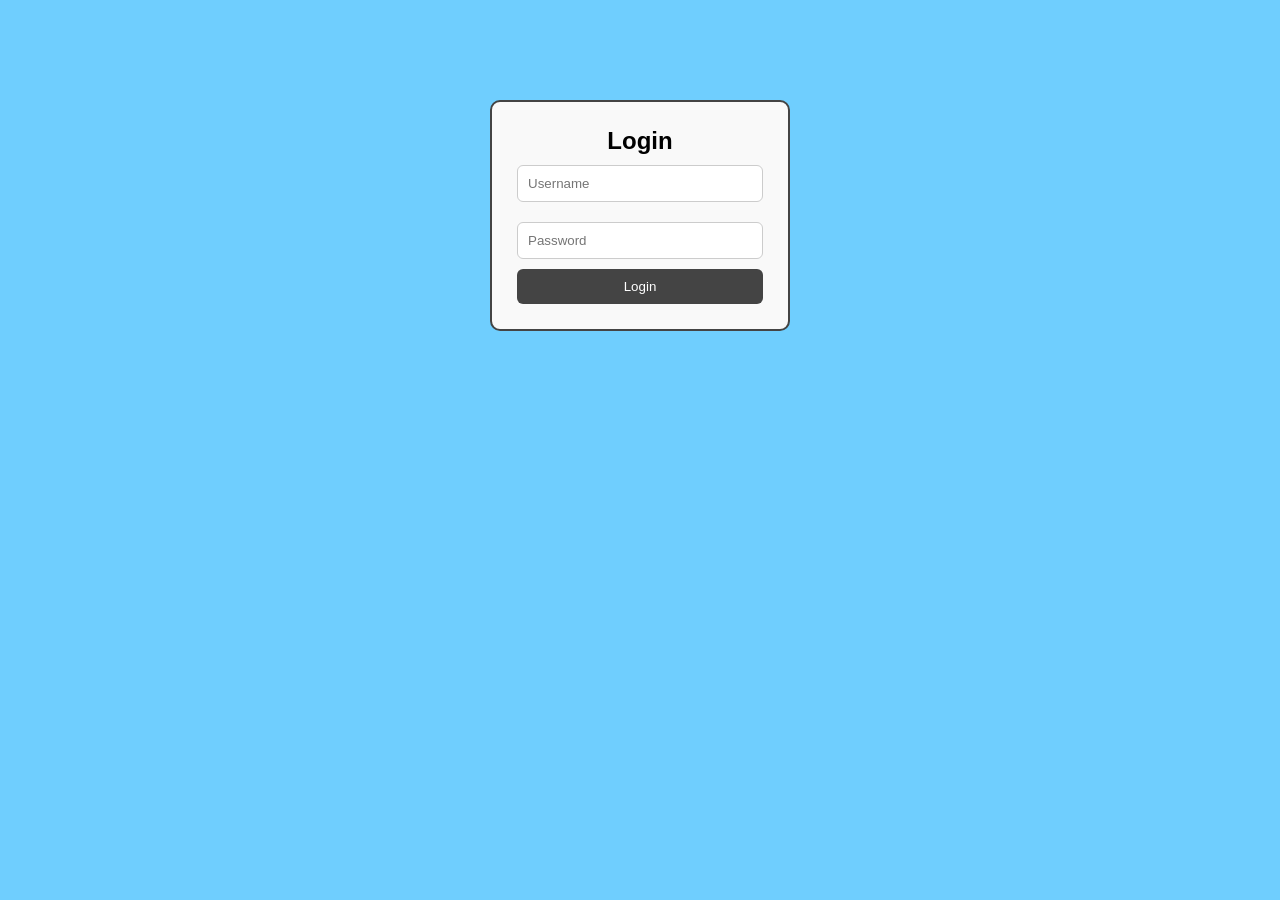
<file: login.html>
<!DOCTYPE html>
<html lang="en">
<head>
    <meta charset="UTF-8">
    <meta name="viewport" content="width=device-width, initial-scale=1.0">
    <title>Login - EaseAble</title>
    <link rel="stylesheet" href="style.css">
</head>
<body>

<div class="login-container">
    <h2>Login</h2>

    <input type="text" placeholder="Username" class="login-input">
    <input type="password" placeholder="Password" class="login-input">

    <button class="login-btn" onclick="window.location.href='index.html'"> <!-- naviagtes back to html page -->
        Login
    </button>
</div>

</body>
</html>
</file>
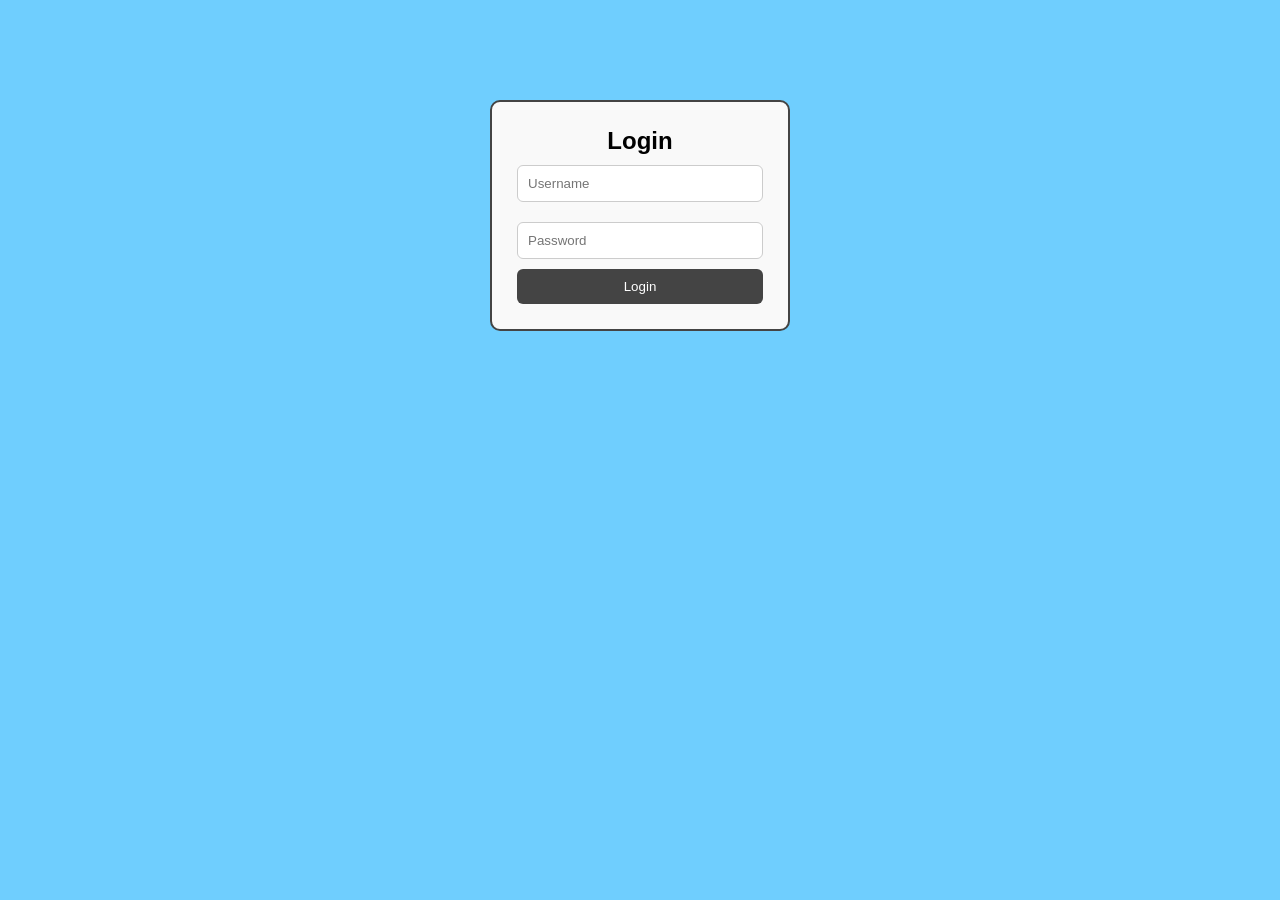
<file: CCTP/login.html>
<!DOCTYPE html>
<html lang="en">
<head>
    <meta charset="UTF-8">
    <meta name="viewport" content="width=device-width, initial-scale=1.0">
    <title>Login - EaseAble</title>
    <link rel="stylesheet" href="style.css">
</head>
<body>

<div class="login-container">
    <h2>Login</h2>

    <input type="text" placeholder="Username" class="login-input">
    <input type="password" placeholder="Password" class="login-input">

    <button class="login-btn" onclick="window.location.href='index.html'">
        Login
    </button>
</div>

</body>
</html>
</file>
<file: style.css>
* {
    margin: 0;
    padding: 0;
    box-sizing: border-box;
    font-family: Arial,sans-serif;
}
body {
    background-color: #6fcefe
}
.header {
    background-color: #fcfdfd;
    padding: 15px 30px;
    color: white;
}
.logo-title{
    display: flex;
    align-items: center;
}
.logo-text span:nth-child(1) { color: #ff6b6b; }
.logo-text span:nth-child(2) { color: #feca57; }
.logo-text span:nth-child(3) { color: #48dbfb; }
.logo-text span:nth-child(4) { color: #1dd1a1; }
.logo-text span:nth-child(5) { color: #5f27cd; }
.logo-text span:nth-child(6) { color: #ff9ff3; }
.logo-text span:nth-child(7) { color: #54a0ff; }
.logo-text span:nth-child(8) { color: #00d2d3; }

.logo {
    width: 50px;
    height: 50px;
    margin-right: 15px;
}
.navbar{
    display: flex;
    justify-content: center;
    margin-top: 15px;
}
.navbar :hover{
    color: #fb6203;

}
.navbar a {
    margin: 0 20px;
    cursor: pointer;
    font-weight: bold;
    color: rgb(11, 11, 11);
    text-decoration: none;
}
.navbar a :hover {
    text-decoration:underline ;
    color: #0d0d0d;
}
.content {
    padding: 40px;
}
.section {
    display: none;
    animation:fadeIn  0.4s ease-in-out;
}
.section.active {
    display: block;
}
.section h2{
    margin-bottom: 15px;
    color: #0d0d0d;
}
.section p {
    font-size: 16px;
    line-height: 1.6;
}

@keyframes fadeIn { 
    from {opacity: 0;}
    to {opacity: 1;}
}
.page-box {
    border: 2px solid #444;
    padding: 20px;
    margin-top: 15px;
    border-radius: 8px;
    background-color: #f9f9f9;
}
#about .page-box {
    border-color: orange;
}
.page-box ol,
.page-box ul {
    padding-left: 20px;
    margin-left: 10px;
}
.page-box {
    line-height: 3 ;
}
.input-box {
    width: 100%;
    height: 120px;
    padding: 10px;
    margin-top: 10px;
    border: 1px solid #ccc;
    border-radius: 6px;
    font-family: inherit;
    font-size: 14px;
    resize: none;
}
.submit-btn {
    margin-top: 10px;
    padding: 8px 16px;
    border: none;
    background-color: #444;
    color: white;
    border-radius: 6px;
    cursor: pointer;
}
.submit-btn:hover {
    background-color: #222;
}
.tabs {
    display: flex;
    flex-wrap: wrap;
    gap: 5px;
    margin-top: 10px;
}
.tab-btn {
    padding: 8px 12px;
    border: none;
    background-color: #ddd;
    cursor: pointer;
    border-radius: 6px;
}
.tab-btn.active {
    background-color: #444;
    color: white;
}
.tab-content {
    display: none;
    margin-top: 15px;
}
.login-container {
    width: 300px;
    margin: 100px auto;
    padding: 25px;
    border: 2px solid #444;
    border-radius: 10px;
    background-color: #f9f9f9;
    text-align: center;
}

.login-input {
    width: 100%;
    padding: 10px;
    margin: 10px 0;
    border: 1px solid #ccc;
    border-radius: 6px;
}

.login-btn {
    width: 100%;
    padding: 10px;
    background-color: #444;
    color: white;
    border: none;
    border-radius: 6px;
    cursor: pointer;
}

.login-btn:hover {
    background-color: #222;
}
.page-box li {
    margin-bottom: 12px;
}

.page-box li a {
    display: inline-block;
    margin-top: 4px;
    font-size: 13px;
    color: #2a5db0;
    text-decoration: none;
}

.page-box li a:hover {
    text-decoration: underline;
}
.page-box li a {
    margin-left: 10px;
}
.about-images {
    display: flex;
    gap: 10px;
}

 .about-img {
    width: 33%;
    height: 300px;
    object-fit: cover;
}
</file>
<file: CCTP/style.css>
* {
    margin: 0;
    padding: 0;
    box-sizing: border-box;
    font-family: Arial,sans-serif;
}
body {
    background-color: #6fcefe
}
.header {
    background-color: #fcfdfd;
    padding: 15px 30px;
    color: white;
}
.logo-title{
    display: flex;
    align-items: center;
}
.logo-text span:nth-child(1) { color: #ff6b6b; }
.logo-text span:nth-child(2) { color: #feca57; }
.logo-text span:nth-child(3) { color: #48dbfb; }
.logo-text span:nth-child(4) { color: #1dd1a1; }
.logo-text span:nth-child(5) { color: #5f27cd; }
.logo-text span:nth-child(6) { color: #ff9ff3; }
.logo-text span:nth-child(7) { color: #54a0ff; }
.logo-text span:nth-child(8) { color: #00d2d3; }

.logo {
    width: 50px;
    height: 50px;
    margin-right: 15px;
}
.navbar{
    display: flex;
    justify-content: center;
    margin-top: 15px;
}
.navbar :hover{
    color: #fb6203;

}
.navbar a {
    margin: 0 20px;
    cursor: pointer;
    font-weight: bold;
    color: rgb(11, 11, 11);
    text-decoration: none;
}
.navbar a :hover {
    text-decoration:underline ;
    color: #0d0d0d;
}
.content {
    padding: 40px;
}
.section {
    display: none;
    animation:fadeIn  0.4s ease-in-out;
}
.section.active {
    display: block;
}
.section h2{
    margin-bottom: 15px;
    color: #0d0d0d;
}
.section p {
    font-size: 16px;
    line-height: 1.6;
}
.page-box {
    border: 2px solid #444;
    padding: 20px;
    margin-top: 15px;
    border-radius: 8px;
    background-color: #f9f9f9;
}
#about .page-box {
    border-color: orange;
}
.page-box ol,
.page-box ul {
    padding-left: 20px;
    margin-left: 10px;
}
.page-box {
    line-height: 3 ;
}
.input-box {
    width: 100%;
    height: 120px;
    padding: 10px;
    margin-top: 10px;
    border: 1px solid #ccc;
    border-radius: 6px;
    font-family: inherit;
    font-size: 14px;
    resize: none;
}
.submit-btn {
    margin-top: 10px;
    padding: 8px 16px;
    border: none;
    background-color: #444;
    color: white;
    border-radius: 6px;
    cursor: pointer;
}
.submit-btn:hover {
    background-color: #222;
}
.tabs {
    display: flex;
    flex-wrap: wrap;
    gap: 5px;
    margin-top: 10px;
}
.tab-btn {
    padding: 8px 12px;
    border: none;
    background-color: #ddd;
    cursor: pointer;
    border-radius: 6px;
}
.tab-btn.active {
    background-color: #444;
    color: white;
}
.tab-content {
    display: none;
    margin-top: 15px;
}
.login-container {
    width: 300px;
    margin: 100px auto;
    padding: 25px;
    border: 2px solid #444;
    border-radius: 10px;
    background-color: #f9f9f9;
    text-align: center;
}

.login-input {
    width: 100%;
    padding: 10px;
    margin: 10px 0;
    border: 1px solid #ccc;
    border-radius: 6px;
}

.login-btn {
    width: 100%;
    padding: 10px;
    background-color: #444;
    color: white;
    border: none;
    border-radius: 6px;
    cursor: pointer;
}

.login-btn:hover {
    background-color: #222;
}
.page-box li {
    margin-bottom: 12px;
}

.page-box li a {
    display: inline-block;
    margin-top: 4px;
    font-size: 13px;
    color: #2a5db0;
    text-decoration: none;
}

.page-box li a:hover {
    text-decoration: underline;
}
.page-box li a {
    margin-left: 10px;
}
.about-images {
    display: flex;
    gap: 10px;
}

 .about-img {
    width: 33%;
    height: 300px;
    object-fit: cover;
}
</file>
